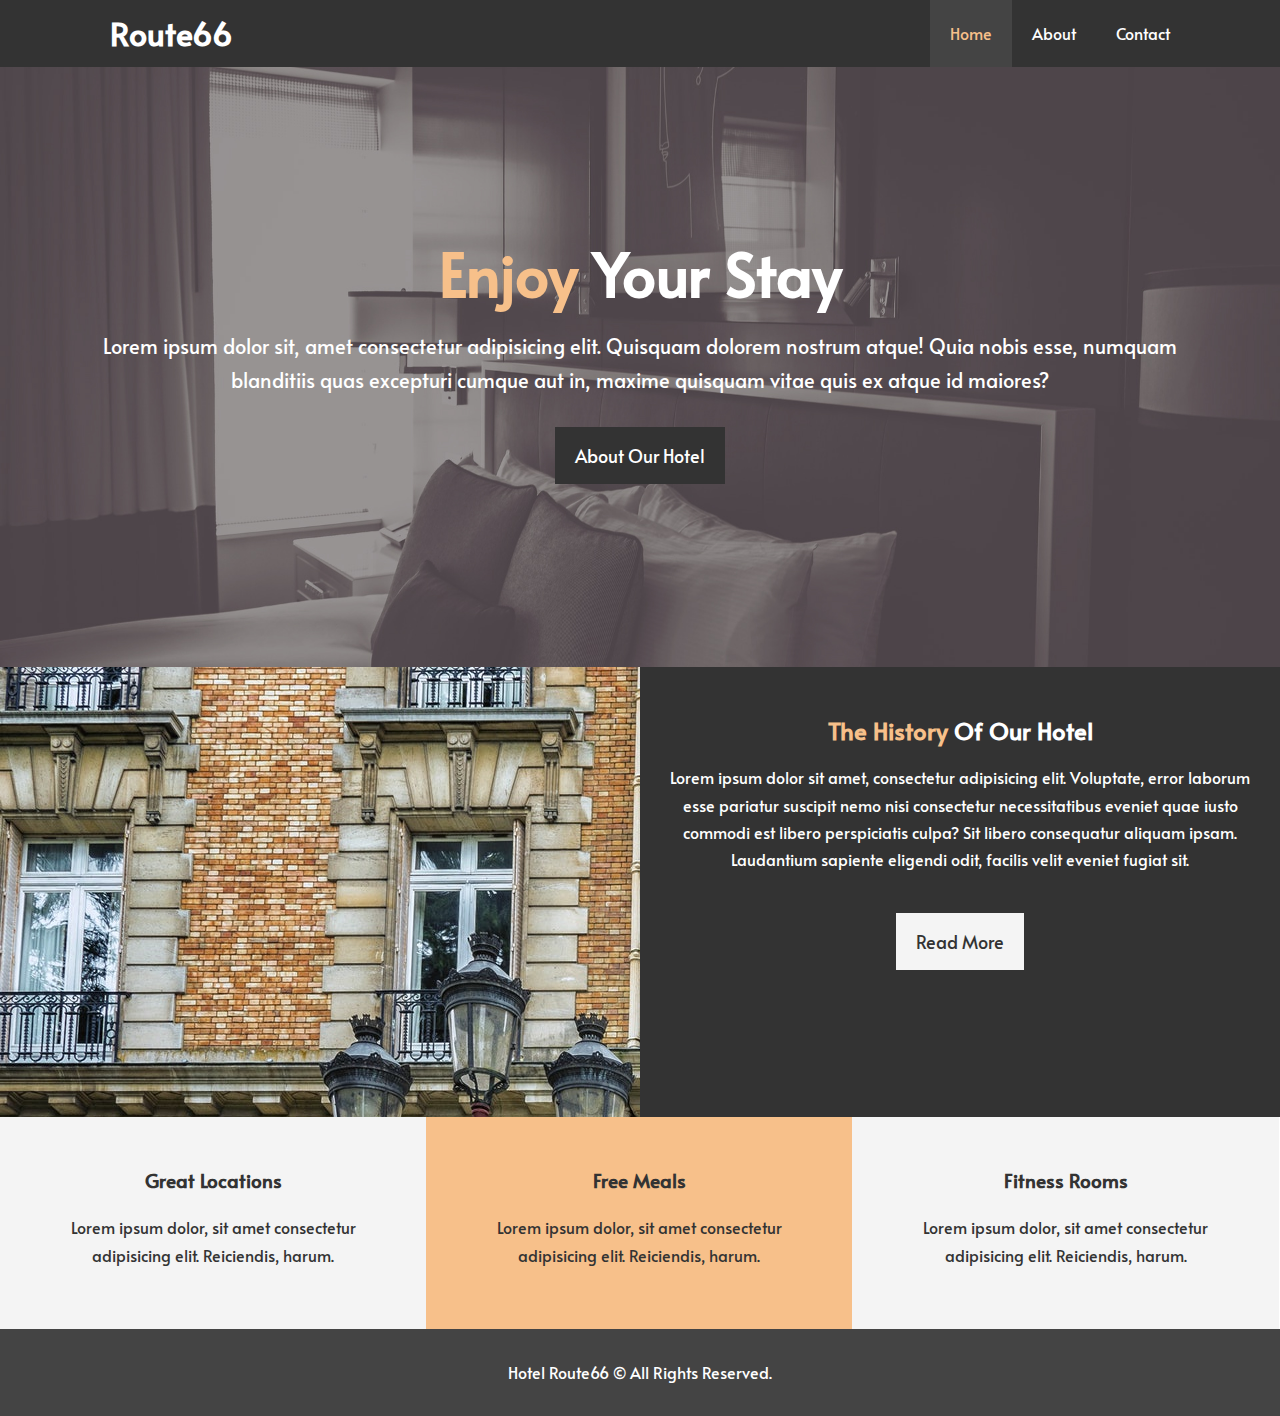
<file: index.html>
<!DOCTYPE html>
<html lang="en">
<head>
    <meta charset="UTF-8">
    <meta name="viewport" content="width=device-width, initial-scale=1.0">
    <meta name="description" content="Fast food center for vegetarians">
    <meta name="keywords" content="fastfood,vegetarian,highest-rated">
    <link rel="stylesheet" href="https://use.fontawesome.com/releases/v5.14.0/css/all.css" integrity="sha384-HzLeBuhoNPvSl5KYnjx0BT+WB0QEEqLprO+NBkkk5gbc67FTaL7XIGa2w1L0Xbgc" crossorigin="anonymous">
    <link rel="stylesheet" href="css/styles.css">
    <link rel="stylesheet" media="screen and (max-width:768px)"  href="css/mobile.css">
    <link href="https://fonts.googleapis.com/css2?family=Alata&family=Nunito&family=Rubik:wght@300&display=swap" rel="stylesheet">
    <title>Route66</title>
</head>
<body>
    <header>
        <nav id='nav-bar'>
            <div class="container">
                <h1><a class="logo" href="index.html">Route66</a></h1>
                <ul>
                    <li><a class="current" href="index.html">Home</a></li>
                    <li><a href="about.html">About</a></li>
                    <li><a href="contact.html">Contact</a></li>
                    
                    
                </ul>
            </div>
        </nav>
        <div id="showcase">
            <div class="container">
                <div class="showcase-content">
                    <h1> <span class="primary-text">Enjoy</span> Your Stay</h1>
                    <p class="lead">Lorem ipsum dolor sit, amet consectetur adipisicing elit. Quisquam dolorem nostrum atque! Quia nobis esse, numquam blanditiis quas excepturi cumque aut in, maxime quisquam vitae quis ex atque id maiores?</p>
                    <a class="btn"href="about.html">About Our Hotel</a>
                </div>
            </div>
        </div>
    </header>
    <section id="home-info" class="bg-dark">
        <div class="info-img"></div>
        <div class="info-cont">
            <h2><span class="primary-text">The History</span> Of Our Hotel</h2>
            <p>Lorem ipsum dolor sit amet, consectetur adipisicing elit. Voluptate, error laborum esse pariatur suscipit nemo nisi consectetur necessitatibus eveniet quae iusto commodi est libero perspiciatis culpa? Sit libero consequatur aliquam ipsam. Laudantium sapiente eligendi odit, facilis velit eveniet fugiat sit.</p>
            <a class="btn btn-light" href="">Read More</a>
        </div>
    </section>
    <section class="features">
        <div class="box bg-light">
            <i class="fas fa-hotel fa-3x"></i>
            <h3>Great Locations</h3>
            <p>Lorem ipsum dolor, sit amet consectetur adipisicing elit. Reiciendis, harum.</p>
        </div>
        <div class="box bg-primary">
            <i class="fas fa-hamburger fa-3x"></i>
            <h3>Free Meals</h3>
            <p>Lorem ipsum dolor, sit amet consectetur adipisicing elit. Reiciendis, harum.</p>
            
        </div>
        <div class="box bg-light">
            
            <i class="fas fa-dumbbell fa-3x"></i>
            <h3>Fitness Rooms</h3>
            <p>Lorem ipsum dolor, sit amet consectetur adipisicing elit. Reiciendis, harum.</p>
        </div>
    </section>
    <div class="clr"></div>
   <footer id="main-footer">
       <p>Hotel Route66 &copy; All Rights Reserved.</p>
   </footer>
</body>
</html>
</file>
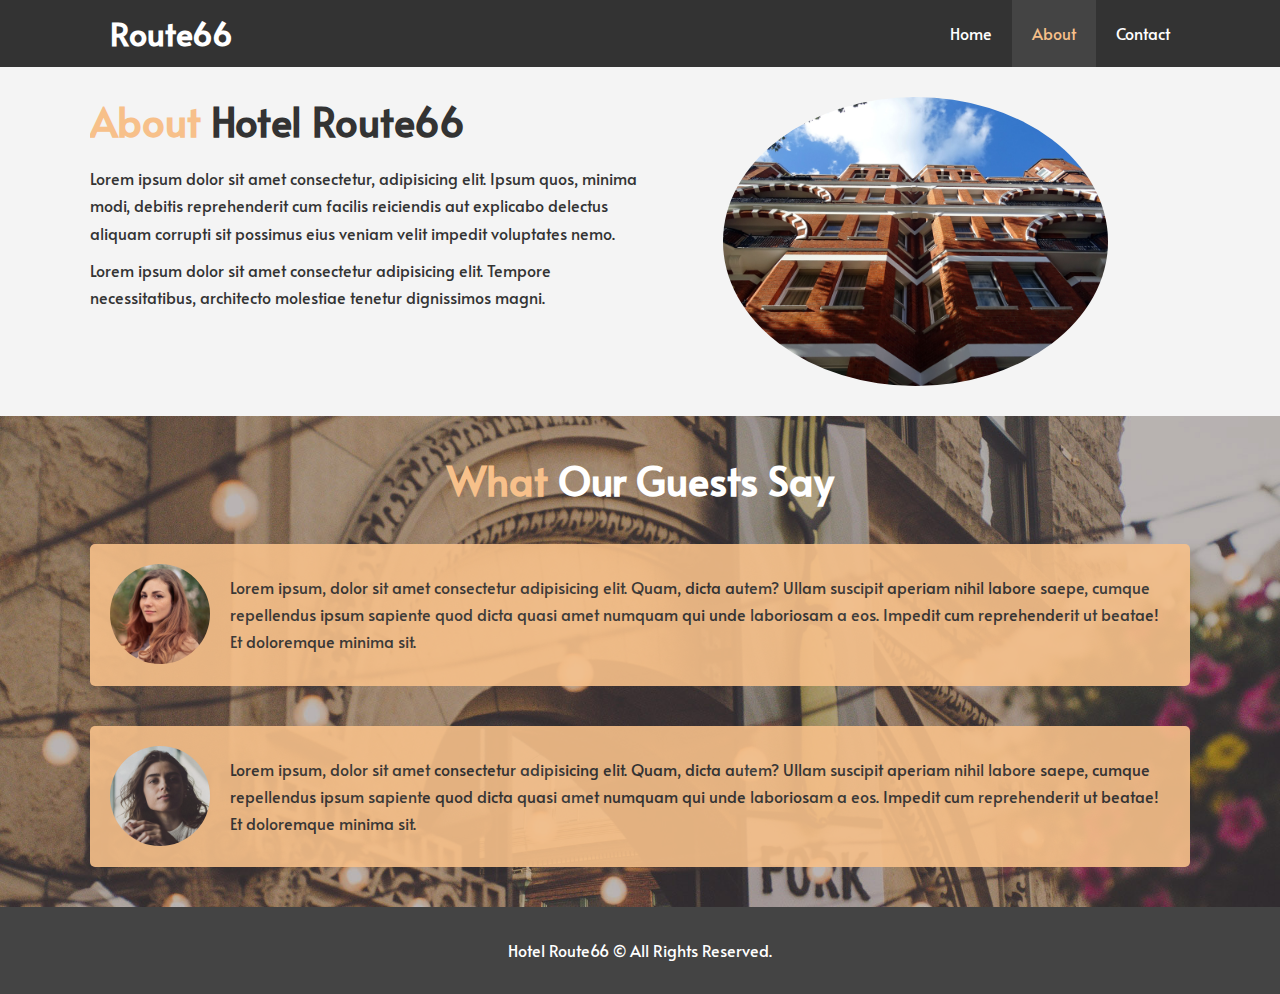
<file: about.html>
<!DOCTYPE html>
<html lang="en">
<head>
    <meta charset="UTF-8">
    <meta name="viewport" content="width=device-width, initial-scale=1.0">
    <meta name="description" content="Fast food center for vegetarians">
    <meta name="keywords" content="fastfood,vegetarian,highest-rated">
    
    <link rel="stylesheet" href="css/styles.css">
    <link rel="stylesheet" media="screen and (max-width:768px)"  href="css/mobile.css">
    <link href="https://fonts.googleapis.com/css2?family=Alata&family=Nunito&family=Rubik:wght@300&display=swap" rel="stylesheet">
    <title>Route66</title>
</head>
<body>
    <header>
        <nav id='nav-bar'>
            <div class="container">
                <h1><a class="logo" href="index.html">Route66</a></h1>
                <ul>
                    <li><a href="index.html">Home</a></li>
                    <li><a class="current" href="about.html">About</a></li>
                    <li><a href="contact.html">Contact</a></li>
                </ul>
            </div>
        </nav>
    </header>
    <section id="about-info" class="bg-light py-3">
        <div class="container">
            <div class="info-left">
                <h1 class="l-heading"> <span class="primary-text">About</span> Hotel Route66</h1>
                <p>Lorem ipsum dolor sit amet consectetur, adipisicing elit. Ipsum quos, minima modi, debitis reprehenderit cum facilis reiciendis aut explicabo delectus aliquam corrupti sit possimus eius veniam velit impedit voluptates nemo.</p>
                <p>Lorem ipsum dolor sit amet consectetur adipisicing elit. Tempore necessitatibus, architecto molestiae tenetur dignissimos magni.</p>
            </div>
            <div class="info-right">
                <img src="./imgs/photo-2.jpg" alt="img">
            </div>
        </div>
    </section>
    <!-- <div class="clr"></div> -->
    <section id="testimonials">
        <div class="container">
            <h2 class="l-heading"><span class="primary-text">What</span> Our Guests Say</h2>
            
            <div class="testimonial bg-primary">
                <img src="./imgs/person-1.jpg" alt="amanda">
                <p>Lorem ipsum, dolor sit amet consectetur adipisicing elit. Quam, dicta autem? Ullam suscipit aperiam nihil labore saepe, cumque repellendus ipsum sapiente quod dicta quasi amet numquam qui unde laboriosam a eos. Impedit cum reprehenderit ut beatae! Et doloremque minima sit.</p>
            </div>
            <div class="testimonial bg-primary">
                <img src="./imgs/person-2.jpg" alt="Anjana">
                <p>Lorem ipsum, dolor sit amet consectetur adipisicing elit. Quam, dicta autem? Ullam suscipit aperiam nihil labore saepe, cumque repellendus ipsum sapiente quod dicta quasi amet numquam qui unde laboriosam a eos. Impedit cum reprehenderit ut beatae! Et doloremque minima sit.</p>
            </div>
        </div>
    </section>
    <!-- <div class="clr"></div> -->
   <footer id="main-footer">
       <p>Hotel Route66 &copy; All Rights Reserved.</p>
   </footer>
</body>
</html>
</file>
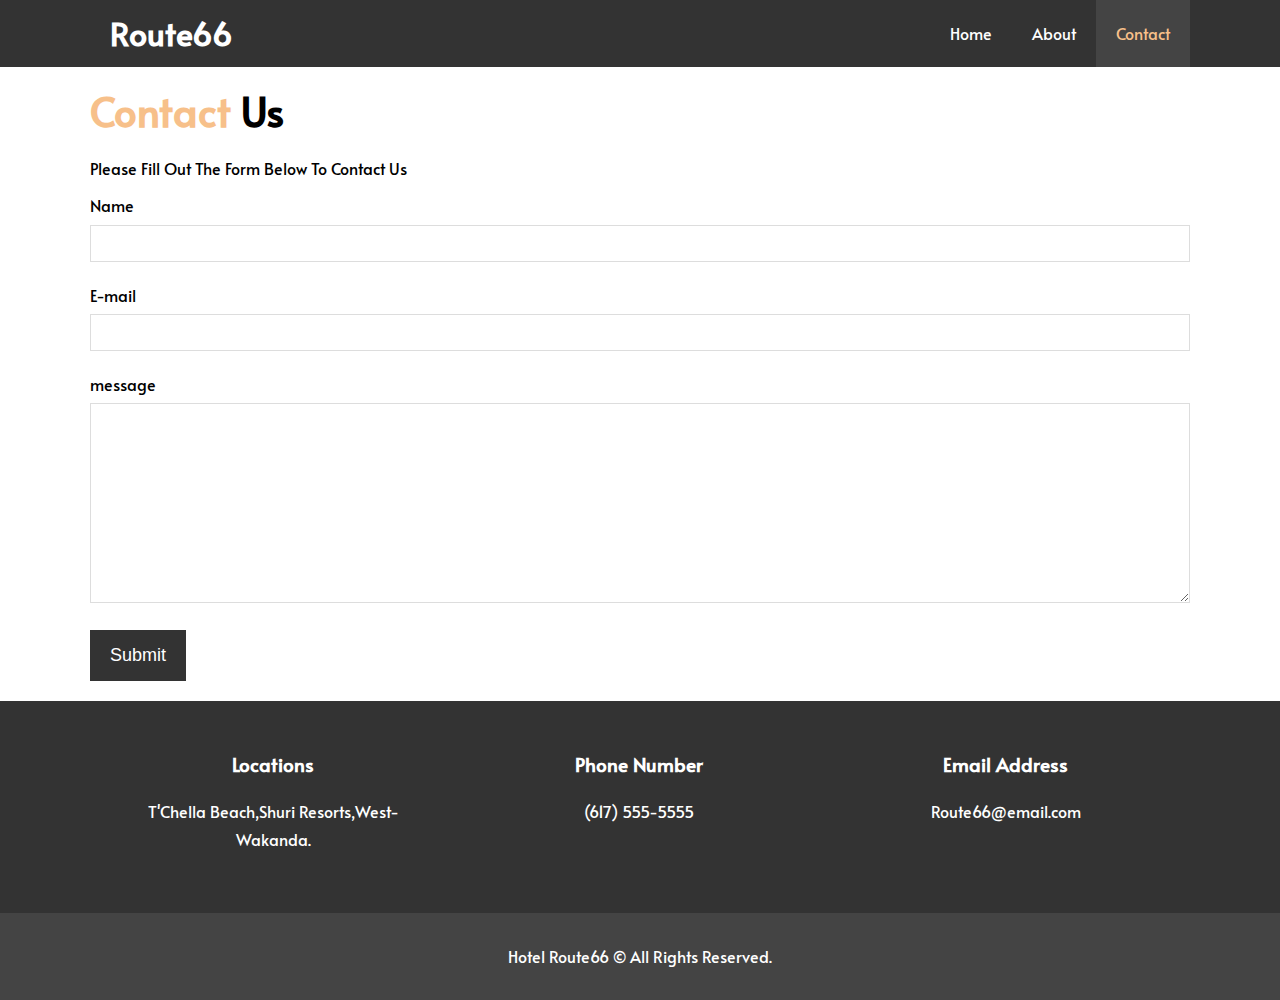
<file: contact.html>
<!DOCTYPE html>
<html lang="en">
<head>
    <meta charset="UTF-8">
    <meta name="viewport" content="width=device-width, initial-scale=1.0">
    <meta name="description" content="Fast food center for vegetarians">
    <meta name="keywords" content="fastfood,vegetarian,highest-rated">
    <link rel="stylesheet" href="https://use.fontawesome.com/releases/v5.14.0/css/all.css" integrity="sha384-HzLeBuhoNPvSl5KYnjx0BT+WB0QEEqLprO+NBkkk5gbc67FTaL7XIGa2w1L0Xbgc" crossorigin="anonymous">
    <link rel="stylesheet" href="css/styles.css">
    <link rel="stylesheet" media="screen and (max-width:768px)"  href="css/mobile.css">
    <link href="https://fonts.googleapis.com/css2?family=Alata&family=Nunito&family=Rubik:wght@300&display=swap" rel="stylesheet">
    <title>Route66</title>
</head>
<body>
    <header>
        <nav id='nav-bar'>
            <div class="container">
                <h1><a class="logo" href="index.html">Route66</a></h1>
                <ul>
                    <li><a href="index.html">Home</a></li>
                    <li><a href="about.html">About</a></li>
                    <li><a class="current" href="contact.html">Contact</a></li>
                </ul>
            </div>
        </nav>
        <section id="contact-form" class="py-3">
            <div class="container">
                <h1 class="l-heading"> <span class="primary-text">Contact</span> Us</h1>
                <p>Please Fill Out The Form Below To Contact Us</p>
            <form action="#">
                <div class="form-group">
                    <label for="name">Name</label>
                    <input type="text" name="name" id="name" autocomplete="off">
                </div>
                <div class="form-group">
                    <label for="email">E-mail</label>
                    <input type="email" name="email" id="email" autocomplete="off">
                </div>
                <div class="form-group">
                <label for="message">message</label>
                <textarea name="message" id="message" cols="30" rows="10" autocomplete="off"></textarea>
            </div>
            <button class="btn"type="submit">Submit</button>
            </form>
            </div>


        </section>
        <section id="contact-info" class="bg-dark">
            <div class="container">
                <div class="box">
                    <i class="fas fa-hotel fa-3x"></i>
                    <h3>Locations</h3>
                    <p>T'Chella Beach,Shuri Resorts,West-Wakanda.</p>
                </div>
                <div class="box ">
                    <i class="fas fa-phone fa-3x"></i>
                    <h3>Phone Number</h3>
                    <p>(617) 555-5555</p>
                    
                </div>
                <div class="box">
                    
                    <i class="fas fa-envelope fa-3x"></i>
                    <h3>Email Address</h3>
                    <p>Route66@email.com</p>
                </div>
            </div>
        </section>
        
   <footer id="main-footer">
       <p>Hotel Route66 &copy; All Rights Reserved.</p>
   </footer>
</body>
</html>
</file>
<file: css/mobile.css>
#nav-bar{
    position: static;
}

#nav-bar h1{
    float:none;
    text-align: center;
}
#nav-bar ul,
#nav-bar ul li{
    float:none;
    text-align:center;
}
#nav-bar ul li a{
    padding:5px;
    border-bottom:#444 dotted 1px;
}
/* show-case */
#showcase .showcase-content{
    padding-top:50px;
    text-align:center;
    color:#fff;
}
#showcase .showcase-content p{
    padding:20px;
    line-height:1.7em;
}

/* home info */
#home-info{
    height:550px;
}
#home-info .info-img{
    display:none;
}

#home-info .info-cont{
    float:none;
    width:100%;
    text-align:center;
    padding-top:4rem;
}
.box{
    float: none;
    padding:50px;
    width:100%;
    text-align: center;
}
/* about */
#about-info .info-right ,#about-info .info-left{
    float:none;
    width:100%;
}

.l-heading{
    text-align: center;
}

#about-info .info-left p{
padding:20px;
text-align: center;
}

/* contact */
#contact-info .box{
    border-bottom:1px dotted #444;
}
</file>
<file: css/styles.css>
/* reset  */
*{
    margin:0;
    padding:0;
    box-sizing: border-box;
}
/* main styling */
body{
    font-family: 'Alata', sans-serif;
    line-height: 1.7em;
}
h1,h2,h3{
    padding-bottom: 10px;
}
a{
    text-decoration:none;
    color: #333333;
}

p{
    margin:10px 0;
}

/* utility class */
.container{
    max-width:1100px;
    margin:auto;
    overflow:auto;
}
 .primary-text{
     color:#f7c08a
 }
 .lead{
     font-size:20px;
 }

.btn{
    display:inline-block;
    background-color: #333;
    color:#fff;
    padding:15px 20px;
    font-size:18px;
    border:none;
    cursor: pointer;
}
.btn:hover{
    background-color:#f7c08a ;
    color:#333;
}
.btn-light{
    background-color: #f4f4f4;
    color:#333;

}
.bg-dark{
    background-color:#333;
    color:#fff;
}
.bg-light{
    background-color:#f4f4f4;
    color:#333;
}

.bg-primary{
    background-color:#f7c08a;
    color:#333;
}

.clr{
    clear: both;
}

/* padding */
.py-1{padding:10px 0;}
.py-2{padding:20px 0;}
.py-3{padding:30px 0;}


/* l-heading */
.l-heading{
    font-size: 40px;
    line-height:1.2 ;
}

/* navbar */
#nav-bar{
    position: sticky;
    top:0;
    background-color: #333333;
    color:#fff;
    overflow:auto;
}
#nav-bar a{
    
color:#fff;
}

#nav-bar h1{
    padding: 20px;
    float: left;
}

#nav-bar ul{
    list-style:none;
    float:right;
}

#nav-bar ul li{
    
    float: left;
}
#nav-bar ul li a{
    padding:20px;
    display: block;
    text-align: center;
}
#nav-bar ul li a:hover,
#nav-bar ul li a.current{
    background-color: #444444;
    color:#f7c08a;
}
/* showcase */
#showcase{
background:url('../imgs/showcase.jpg') no-repeat center center/cover;
height:600px;
}
#showcase .showcase-content{
    padding-top:170px;
    text-align:center;
    color:#fff;

}
#showcase .showcase-content h1{
    font-size: 60px;
    line-height:1.2em;
}
#showcase .showcase-content p{
    padding-bottom:20px;
    line-height:1.7em;
}
#home-info{
    height:450px;

}
#home-info .info-img{
float:left;
width:50%;
background:url('../imgs/photo-1.jpg') no-repeat ;
min-height:100%;
}
#home-info .info-cont{
    float:right;
    width:50%;
    height:100%;
    text-align:center;
    padding:50px 30px;
    overflow: hidden;
}

#home-info .info-cont p{
    padding-bottom:30px;
}

.box{
    float: left;
    padding:50px;
    width:33.3%;
    text-align: center;
}

#features i{
    margin-bottom: 10px;
}

/* About  */
#about-info .info-right{
 float: right;
 width:50%;
 min-height: 100%;
 
}

#about-info .info-right img{
    display: block;
    width:70%;
    margin:auto;
    border-radius: 50%;
}

#about-info .info-left{
    float: left;
    width:50%;
    min-height: 100%;
        
   }
   
/* testimonials  */
#testimonials{
height:100%;
 
background: url('../imgs/test-bg.jpg') no-repeat center center/cover;
}

#testimonials h2{
    color:#fff;
    text-align: center;
    padding:40px;
    
}

#testimonials .testimonial{
    padding:20px;
    margin-bottom:40px;
    opacity: 0.9;
    border-radius:5px;
}

#testimonials .testimonial img{
    width:100px;
    float: left;
    margin-right:20px;
    border-radius:50%;
}

/* contact form */
#contact-form{
    padding: 20px;
}
#contact-form .form-group{
    margin-bottom:20px;
}
#contact-form .form-group label{
    display: block;
    margin-bottom:5px;
}
#contact-form .form-group input,
#contact-form .form-group textarea{
    width:100%;
    padding:10px;
    border:1px #ddd solid;

}

#contact-form .form-group textarea{
    height:200px;

}
#contact-form .form-group input:focus,
#contact-form .form-group textarea:focus{
    outline:none;
    border-color:#f7c08a;
}
#main-footer{
    background-color: #444;
    color:#fff;
    text-align: center;
    padding:20px;
}




/* abhay_j3791 */
</file>
